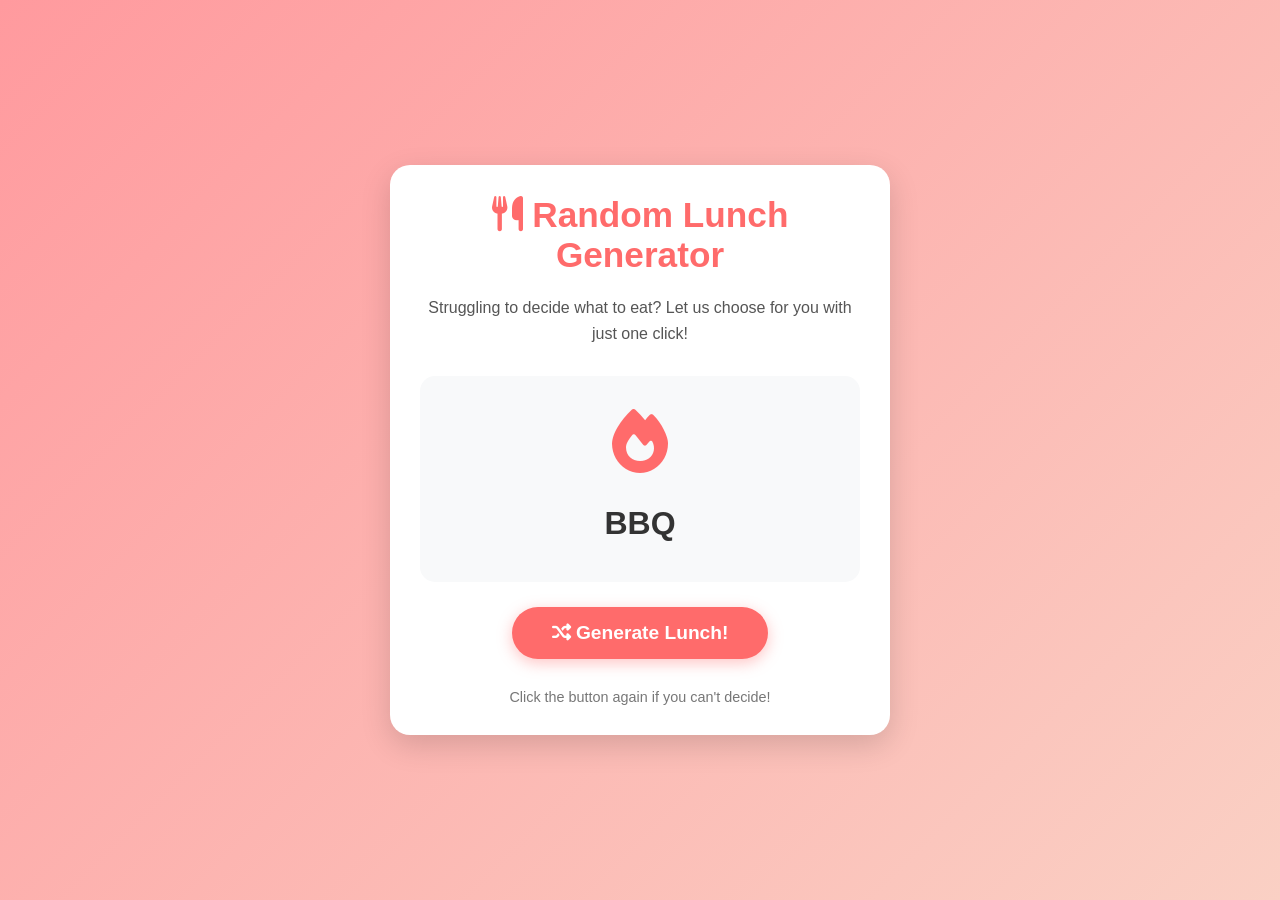
<file: week1/index.html>
<!DOCTYPE html>
<html lang="en">
<head>
    <meta charset="UTF-8">
    <meta name="viewport" content="width=device-width, initial-scale=1.0">
    <title>Random Lunch Menu Generator</title>
    <link rel="stylesheet" href="https://cdnjs.cloudflare.com/ajax/libs/font-awesome/6.4.0/css/all.min.css">
    <style>
        * {
            margin: 0;
            padding: 0;
            box-sizing: border-box;
            font-family: 'Segoe UI', Tahoma, Geneva, Verdana, sans-serif;
        }
        
        body {
            background: linear-gradient(135deg, #ff9a9e 0%, #fad0c4 100%);
            min-height: 100vh;
            display: flex;
            justify-content: center;
            align-items: center;
            padding: 20px;
        }
        
        .container {
            background-color: white;
            border-radius: 20px;
            box-shadow: 0 10px 30px rgba(0, 0, 0, 0.15);
            width: 90%;
            max-width: 500px;
            padding: 30px;
            text-align: center;
        }
        
        h1 {
            color: #ff6b6b;
            margin-bottom: 20px;
            font-size: 2.2rem;
        }
        
        .description {
            color: #555;
            margin-bottom: 30px;
            line-height: 1.6;
        }
        
        .lunch-display {
            background-color: #f8f9fa;
            border-radius: 15px;
            padding: 30px;
            margin: 25px 0;
            min-height: 200px;
            display: flex;
            flex-direction: column;
            justify-content: center;
            align-items: center;
            transition: all 0.3s ease;
        }
        
        .food-icon {
            font-size: 4rem;
            margin-bottom: 15px;
            color: #ff6b6b;
        }
        
        .food-name {
            font-size: 2rem;
            color: #333;
            font-weight: bold;
            margin: 10px 0;
        }
        
        .generate-btn {
            background-color: #ff6b6b;
            color: white;
            border: none;
            border-radius: 50px;
            padding: 15px 40px;
            font-size: 1.2rem;
            font-weight: bold;
            cursor: pointer;
            transition: all 0.3s ease;
            box-shadow: 0 4px 15px rgba(255, 107, 107, 0.4);
        }
        
        .generate-btn:hover {
            background-color: #ff5252;
            transform: translateY(-3px);
            box-shadow: 0 6px 20px rgba(255, 107, 107, 0.5);
        }
        
        .generate-btn:active {
            transform: translateY(0);
        }
        
        .footer {
            margin-top: 30px;
            color: #777;
            font-size: 0.9rem;
        }
        
        @keyframes fadeIn {
            from { opacity: 0; transform: translateY(10px); }
            to { opacity: 1; transform: translateY(0); }
        }
        
        .fade-in {
            animation: fadeIn 0.5s ease forwards;
        }
        
        @media (max-width: 600px) {
            .container {
                padding: 20px;
            }
            
            h1 {
                font-size: 1.8rem;
            }
            
            .food-name {
                font-size: 1.6rem;
            }
            
            .generate-btn {
                padding: 12px 30px;
                font-size: 1.1rem;
            }
        }
    </style>
</head>
<body>
    <div class="container">
        <h1><i class="fas fa-utensils"></i> Random Lunch Generator</h1>
        <p class="description">Struggling to decide what to eat? Let us choose for you with just one click!</p>
        
        <div class="lunch-display">
            <div class="food-icon"><i class="fas fa-question"></i></div>
            <div class="food-name">What's for lunch?</div>
        </div>
        
        <button class="generate-btn" id="generateBtn">
            <i class="fas fa-random"></i> Generate Lunch!
        </button>
        
        <p class="footer">Click the button again if you can't decide!</p>
    </div>

    <script>
        document.addEventListener('DOMContentLoaded', function() {
            const generateBtn = document.getElementById('generateBtn');
            const foodIcon = document.querySelector('.food-icon');
            const foodName = document.querySelector('.food-name');
            const lunchDisplay = document.querySelector('.lunch-display');
            
            // Array of lunch options with corresponding Font Awesome icons
            const lunchMenu = [
                { name: "Pizza", icon: "fas fa-pizza-slice" },
                { name: "Sushi", icon: "fas fa-fish" },
                { name: "Burger", icon: "fas fa-hamburger" },
                { name: "Salad", icon: "fas fa-leaf" },
                { name: "Tacos", icon: "fas fa-pepper-hot" },
                { name: "Ramen", icon: "fas fa-bowl-food" },
                { name: "Sandwich", icon: "fas fa-bread-slice" },
                { name: "Pasta", icon: "fas fa-plate-wheat" },
                { name: "Curry", icon: "fas fa-bowl-rice" },
                { name: "Steak", icon: "fas fa-drumstick-bite" },
                { name: "Soup", icon: "fas fa-mug-hot" },
                { name: "BBQ", icon: "fas fa-fire" }
            ];
            
            // Function to generate random lunch
            function generateRandomLunch() {
                // Remove fade-in class if it exists
                lunchDisplay.classList.remove('fade-in');
                
                // Get a random lunch option
                const randomIndex = Math.floor(Math.random() * lunchMenu.length);
                const selectedLunch = lunchMenu[randomIndex];
                
                // Briefly show loading state
                foodIcon.innerHTML = '<i class="fas fa-spinner fa-spin"></i>';
                foodName.textContent = "Thinking...";
                
                // After a short delay, show the selected lunch
                setTimeout(() => {
                    foodIcon.innerHTML = `<i class="${selectedLunch.icon}"></i>`;
                    foodName.textContent = selectedLunch.name;
                    
                    // Add animation class
                    lunchDisplay.classList.add('fade-in');
                }, 500);
            }
            
            // Add click event to button
            generateBtn.addEventListener('click', generateRandomLunch);
            
            // Generate a random lunch on page load
            generateRandomLunch();
        });
    </script>
</body>
</html>
</file>
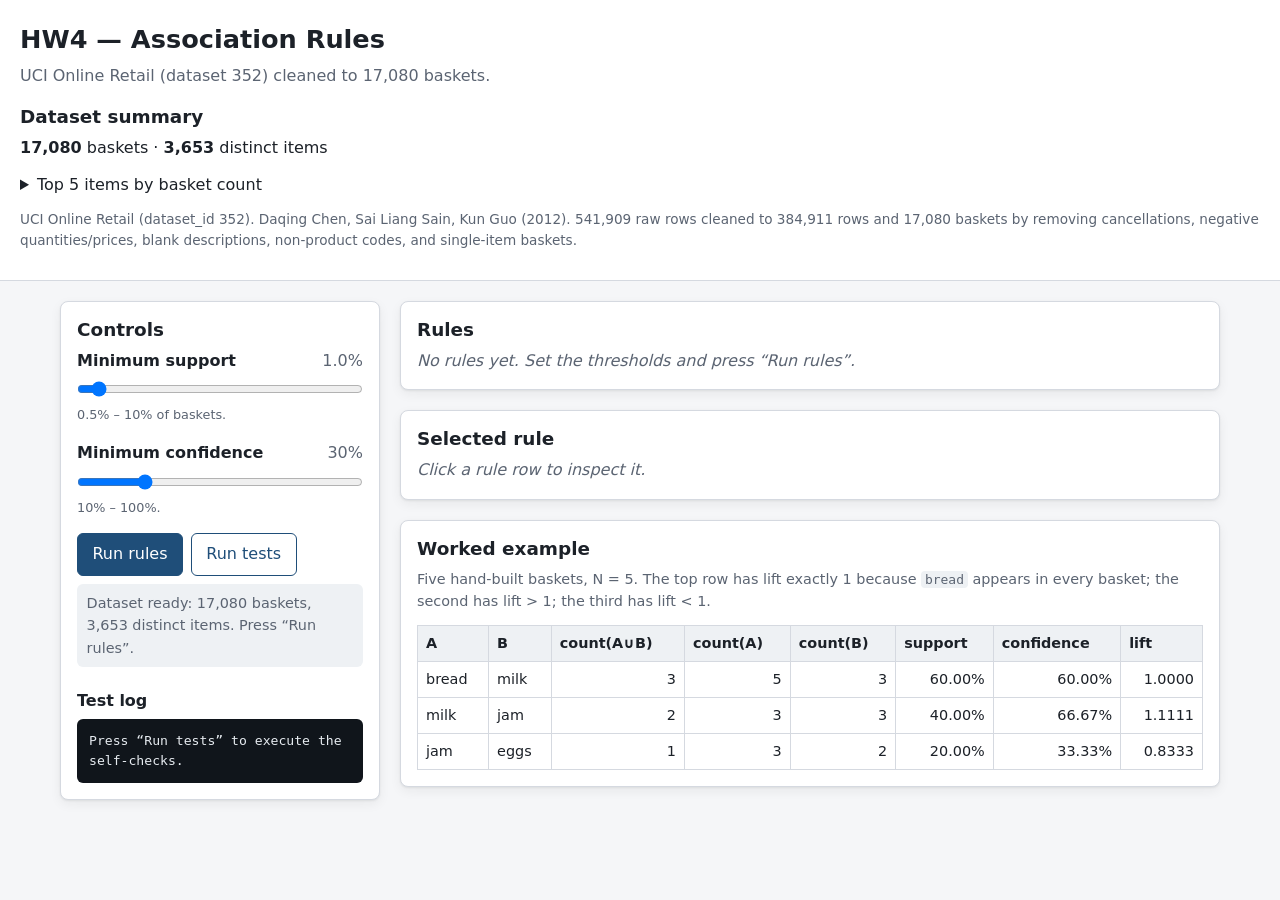
<file: week4/index.html>
<!DOCTYPE html>
<html lang="en">
<head>
  <meta charset="utf-8">
  <meta name="viewport" content="width=device-width, initial-scale=1">
  <title>HW4 — Association Rules</title>
  <link rel="stylesheet" href="style.css">
</head>
<body>
  <noscript>
    <p class="load-error">JavaScript required — please enable scripts for this directory and reload.</p>
  </noscript>
  <header class="site-header">
    <h1>HW4 — Association Rules</h1>
    <p class="subtitle">UCI Online Retail (dataset 352) cleaned to 17,080 baskets.</p>
    <section id="dataset-summary" aria-labelledby="dataset-summary-heading" class="summary">
      <h2 id="dataset-summary-heading">Dataset summary</h2>
      <div id="dataset-summary-body">
        <p class="empty-state">Loading dataset…</p>
      </div>
    </section>
  </header>

  <div class="layout">
    <aside class="sidebar" aria-labelledby="controls-heading">
      <h2 id="controls-heading">Controls</h2>

      <div class="control">
        <label for="min-support">
          Minimum support
          <output id="min-support-value" for="min-support">1.0%</output>
        </label>
        <input type="range" id="min-support" name="min-support"
               min="0.5" max="10" step="0.5" value="1"
               aria-describedby="min-support-hint">
        <p class="hint" id="min-support-hint">0.5% – 10% of baskets.</p>
      </div>

      <div class="control">
        <label for="min-confidence">
          Minimum confidence
          <output id="min-confidence-value" for="min-confidence">30%</output>
        </label>
        <input type="range" id="min-confidence" name="min-confidence"
               min="10" max="100" step="5" value="30"
               aria-describedby="min-confidence-hint">
        <p class="hint" id="min-confidence-hint">10% – 100%.</p>
      </div>

      <div class="button-row">
        <button type="button" id="run-rules">Run rules</button>
        <button type="button" id="run-tests" class="secondary">Run tests</button>
      </div>

      <p id="status" class="status" role="status" aria-live="polite">Loading…</p>

      <h3 id="test-log-heading">Test log</h3>
      <pre id="testLog" class="test-log" tabindex="0" aria-labelledby="test-log-heading">Press “Run tests” to execute the self-checks.</pre>
    </aside>

    <main>
      <section aria-labelledby="results-heading">
        <h2 id="results-heading">Rules</h2>
        <div id="results">
          <p class="empty-state">No rules yet. Set the thresholds and press “Run rules”.</p>
        </div>
      </section>

      <section aria-labelledby="detail-heading" class="panel">
        <h2 id="detail-heading">Selected rule</h2>
        <div id="rule-detail">
          <p class="empty-state">Click a rule row to inspect it.</p>
        </div>
      </section>

      <section aria-labelledby="example-heading" class="panel">
        <h2 id="example-heading">Worked example</h2>
        <div id="worked-example"></div>
      </section>
    </main>
  </div>

  <script src="transactions.js"></script>
  <script src="script.js"></script>
</body>
</html>
</file>
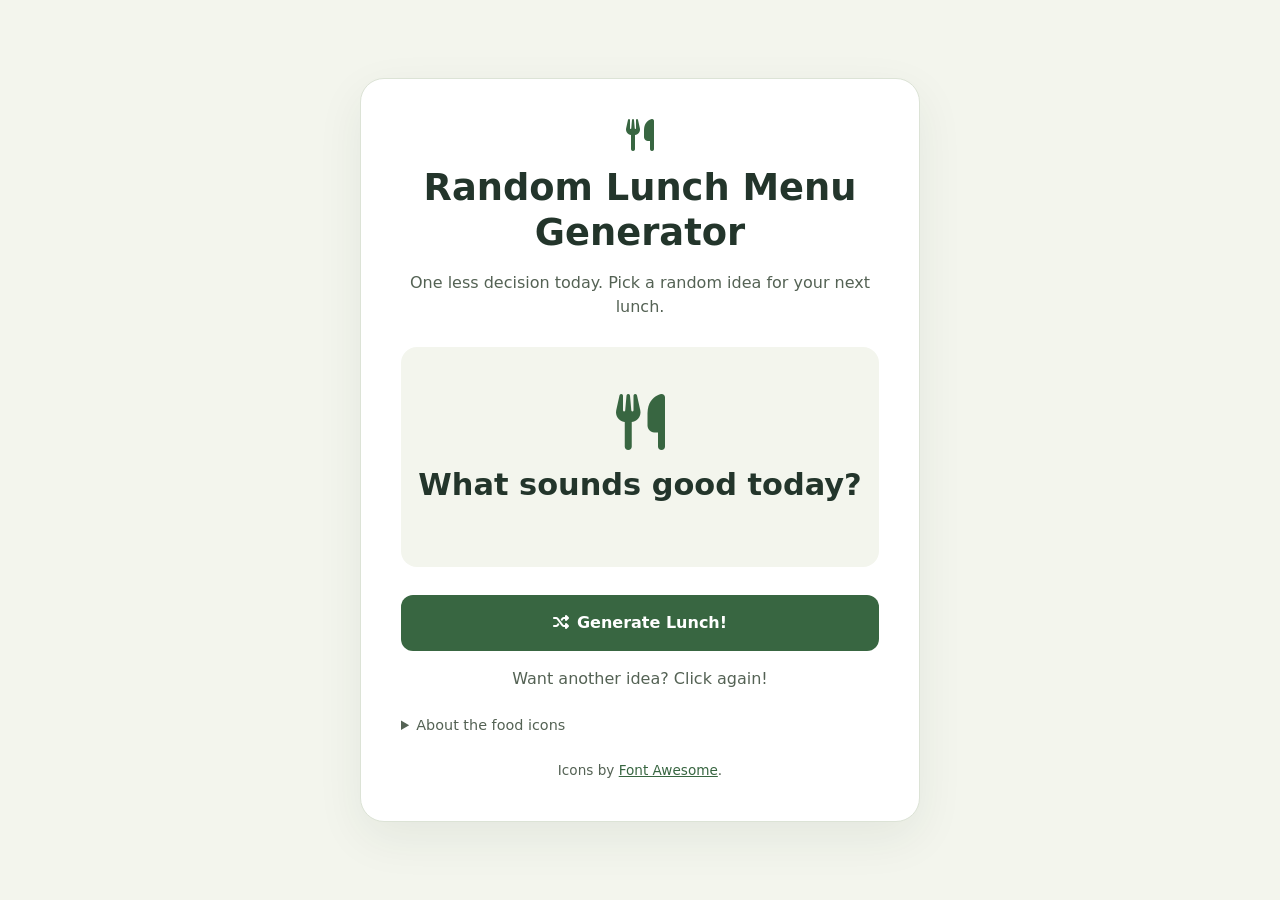
<file: week1/index_fixed.html>
<!DOCTYPE html>
<html lang="en">
<head>
    <meta charset="UTF-8">
    <meta name="viewport" content="width=device-width, initial-scale=1.0">
    <meta name="description" content="Get a random lunch idea with one click. No sign-up, just something delicious to try.">
    <title>Random Lunch Menu Generator</title>
    <link rel="stylesheet" href="https://cdnjs.cloudflare.com/ajax/libs/font-awesome/6.4.0/css/all.min.css">
    <style>
        * {
            box-sizing: border-box;
        }

        body {
            margin: 0;
            min-height: 100vh;
            display: grid;
            place-items: center;
            padding: 24px 16px;
            background: #f3f5ed;
            color: #23352b;
            font-family: system-ui, sans-serif;
            line-height: 1.5;
        }

        main {
            width: 100%;
            max-width: 560px;
            padding: clamp(20px, 5vw, 40px);
            border: 1px solid #dce3d6;
            border-radius: 24px;
            background: #fff;
            box-shadow: 0 16px 48px #23352b12;
            text-align: center;
        }

        .brand-icon {
            color: #386641;
            font-size: 2rem;
        }

        h1 {
            margin: 12px 0;
            font-size: clamp(1.6rem, 5vw, 2.3rem);
            line-height: 1.2;
        }

        .intro, footer {
            color: #546254;
        }

        .result {
            display: grid;
            justify-items: center;
            align-content: center;
            gap: 12px;
            min-height: 220px;
            margin: 28px 0;
            padding: 24px 16px;
            border-radius: 16px;
            background: #f3f5ed;
        }

        .result-icon {
            color: #386641;
            font-size: 3.5rem;
        }

        h2 {
            margin: 0;
            max-width: 100%;
            overflow-wrap: anywhere;
            font-size: clamp(1.4rem, 4vw, 1.9rem);
        }

        button {
            width: 100%;
            padding: 16px 20px;
            border: 0;
            border-radius: 12px;
            background: #386641;
            color: #fff;
            font: inherit;
            font-weight: 700;
            cursor: pointer;
        }

        button:hover {
            background: #294d30;
        }

        button:focus-visible, a:focus-visible {
            outline: 3px solid #a65816;
            outline-offset: 4px;
        }

        button i {
            margin-right: 8px;
        }

        footer {
            margin-top: 24px;
            font-size: 0.85rem;
        }

        a {
            color: #386641;
        }

        .icon-note, .icon-guide {
            color: #546254;
            font-size: 0.9rem;
        }

        .icon-note {
            margin: 0;
        }

        .icon-guide {
            margin-top: 24px;
            text-align: left;
        }

        summary {
            cursor: pointer;
        }

        .icon-guide li {
            margin: 8px 0;
            overflow-wrap: anywhere;
        }
    </style>
</head>
<body>
    <main>
        <header>
            <i class="fa-solid fa-utensils brand-icon" aria-hidden="true"></i>
            <h1>Random Lunch Menu Generator</h1>
            <p class="intro">One less decision today. Pick a random idea for your next lunch.</p>
        </header>

        <section class="result" aria-live="polite" aria-atomic="true" aria-labelledby="lunch-name">
            <i id="lunch-icon" class="fa-solid fa-utensils result-icon" aria-hidden="true"></i>
            <h2 id="lunch-name">What sounds good today?</h2>
            <p id="icon-note" class="icon-note"></p>
        </section>

        <button id="generate-lunch" type="button">
            <i class="fa-solid fa-shuffle" aria-hidden="true"></i>Generate Lunch!
        </button>
        <p class="intro">Want another idea? Click again!</p>
        <noscript><p>Please enable JavaScript to generate a lunch suggestion.</p></noscript>

        <details class="icon-guide">
            <summary>About the food icons</summary>
            <p>Font Awesome Free 6.4.0 has dedicated icons for Pizza and Burger.
                These dishes have no dedicated icon in that free set, so the alternatives below are used.
                Soup and BBQ use the explicitly requested hot-mug and fire symbols rather than food or ingredient icons:</p>
            <ul id="icon-alternatives"></ul>
        </details>

        <footer>Icons by <a href="https://fontawesome.com/">Font Awesome</a>.</footer>
    </main>

    <script>
        // Every icon below, plus utensils and shuffle in the UI, was checked
        // against the exact Font Awesome Free 6.4.0 stylesheet linked above.
        const lunchMenu = [
            { name: 'Pizza', icon: 'fa-pizza-slice', alternative: '' },
            { name: 'Sushi', icon: 'fa-fish', alternative: 'fish, a common sushi ingredient' },
            { name: 'Burger', icon: 'fa-hamburger', alternative: '' },
            { name: 'Salad', icon: 'fa-leaf', alternative: 'a leaf representing salad greens' },
            { name: 'Tacos', icon: 'fa-pepper-hot', alternative: 'a chili pepper representing a taco ingredient' },
            { name: 'Ramen', icon: 'fa-bowl-food', alternative: 'a bowl of food representing a bowl of ramen' },
            { name: 'Sandwich', icon: 'fa-bread-slice', alternative: 'bread, the base of a sandwich' },
            { name: 'Pasta', icon: 'fa-plate-wheat', alternative: 'a plate with wheat representing a wheat-based meal' },
            { name: 'Curry', icon: 'fa-bowl-rice', alternative: 'rice, a common accompaniment to curry' },
            { name: 'Steak', icon: 'fa-drumstick-bite', alternative: 'a poultry drumstick as a general meat symbol, not a steak depiction' },
            { name: 'Soup', icon: 'fa-mug-hot', alternative: 'a steaming mug suggesting hot soup, as explicitly requested' },
            { name: 'BBQ', icon: 'fa-fire', alternative: 'fire representing barbecue cooking, as explicitly requested' }
        ];

        const generateButton = document.getElementById('generate-lunch');
        const lunchIcon = document.getElementById('lunch-icon');
        const lunchName = document.getElementById('lunch-name');
        const iconNote = document.getElementById('icon-note');
        const iconAlternatives = document.getElementById('icon-alternatives');
        const result = document.querySelector('.result');
        const reducedMotion = window.matchMedia('(prefers-reduced-motion: reduce)');
        let revealAnimation;

        function describeAlternative(lunch) {
            return lunch.alternative
                ? `${lunch.name} has no dedicated icon in Font Awesome Free 6.4.0. Using ${lunch.icon}: ${lunch.alternative}.`
                : '';
        }

        lunchMenu.filter(lunch => lunch.alternative).forEach(lunch => {
            const item = document.createElement('li');
            item.textContent = describeAlternative(lunch);
            iconAlternatives.appendChild(item);
        });

        generateButton.addEventListener('click', () => {
            const lunch = lunchMenu[Math.floor(Math.random() * lunchMenu.length)];
            lunchIcon.className = `fa-solid ${lunch.icon} result-icon`;
            lunchName.textContent = lunch.name;
            iconNote.textContent = describeAlternative(lunch);

            if (revealAnimation) {
                revealAnimation.cancel();
            }
            if (!reducedMotion.matches && typeof result.animate === 'function') {
                revealAnimation = result.animate(
                    [
                        { opacity: 0.5, transform: 'translateY(6px)' },
                        { opacity: 1, transform: 'translateY(0)' }
                    ],
                    { duration: 200, easing: 'ease-out' }
                );
            }
        });
    </script>
</body>
</html>
</file>
<file: week4/style.css>
/* week4/style.css — HW4 association-rules starter.
   Clean neutral palette, readable type, tabular numbers, single column < 700px. */

:root {
  --bg: #f5f6f8;
  --surface: #ffffff;
  --border: #d5d9e0;
  --text: #1c2128;
  --muted: #5b6472;
  --accent: #1f4e79;
  --accent-contrast: #ffffff;
  --warning: #7a4b00;
  --warning-bg: #fff5e0;
  --focus: #b4530a;
  --shadow: 0 1px 2px rgba(28, 33, 40, 0.08), 0 4px 12px rgba(28, 33, 40, 0.06);
  --radius: 8px;
}

*,
*::before,
*::after {
  box-sizing: border-box;
}

html {
  font-size: 16px;
}

body {
  margin: 0;
  background: var(--bg);
  color: var(--text);
  font-family: system-ui, -apple-system, "Segoe UI", Roboto, Helvetica, Arial, sans-serif;
  font-size: 1rem;
  line-height: 1.55;
}

h1, h2, h3 {
  line-height: 1.25;
  margin: 0 0 0.5rem;
}

h1 { font-size: 1.6rem; }
h2 { font-size: 1.15rem; margin-top: 0; }
h3 { font-size: 1rem; margin-top: 1.5rem; }

p { margin: 0 0 0.75rem; }

code {
  font-family: ui-monospace, SFMono-Regular, Menlo, Consolas, monospace;
  font-size: 0.9em;
  background: #eef1f4;
  padding: 0.05em 0.3em;
  border-radius: 4px;
}

/* --- layout ------------------------------------------------------------- */

.site-header {
  background: var(--surface);
  border-bottom: 1px solid var(--border);
  padding: 1.5rem 1.25rem 1rem;
}

.subtitle {
  color: var(--muted);
  margin-bottom: 1rem;
}

.layout {
  display: grid;
  grid-template-columns: minmax(260px, 320px) minmax(0, 1fr);
  gap: 1.25rem;
  max-width: 1200px;
  margin: 0 auto;
  padding: 1.25rem;
  align-items: start;
}

.sidebar {
  position: sticky;
  top: 1.25rem;
  background: var(--surface);
  border: 1px solid var(--border);
  border-radius: var(--radius);
  box-shadow: var(--shadow);
  padding: 1rem;
}

main {
  display: flex;
  flex-direction: column;
  gap: 1.25rem;
  min-width: 0;
}

.panel,
section[aria-labelledby="results-heading"] {
  background: var(--surface);
  border: 1px solid var(--border);
  border-radius: var(--radius);
  box-shadow: var(--shadow);
  padding: 1rem;
}

.summary {
  margin-top: 0.5rem;
}

.summary-line {
  font-variant-numeric: tabular-nums;
}

.provenance {
  color: var(--muted);
  font-size: 0.85rem;
  margin-top: 0.75rem;
}

/* --- controls ----------------------------------------------------------- */

.control {
  margin-bottom: 1rem;
}

.control label {
  display: flex;
  justify-content: space-between;
  gap: 0.5rem;
  font-weight: 600;
  margin-bottom: 0.25rem;
}

.control output {
  font-variant-numeric: tabular-nums;
  font-weight: 400;
  color: var(--muted);
}

.control input[type="range"] {
  width: 100%;
  margin: 0.25rem 0;
}

.hint {
  color: var(--muted);
  font-size: 0.8rem;
  margin: 0;
}

.button-row {
  display: flex;
  flex-wrap: wrap;
  gap: 0.5rem;
  margin: 0.5rem 0;
}

button {
  font: inherit;
  padding: 0.5rem 0.9rem;
  border: 1px solid var(--accent);
  border-radius: 6px;
  background: var(--accent);
  color: var(--accent-contrast);
  cursor: pointer;
}

button.secondary {
  background: var(--surface);
  color: var(--accent);
}

button:hover {
  filter: brightness(0.94);
}

:focus-visible {
  outline: 3px solid var(--focus);
  outline-offset: 2px;
}

input[type="range"]:focus-visible {
  outline: 3px solid var(--focus);
  outline-offset: 4px;
}

.status {
  background: #eef1f4;
  border-radius: 6px;
  padding: 0.5rem 0.6rem;
  font-size: 0.9rem;
  color: var(--muted);
  min-height: 2.5rem;
}

.test-log {
  background: #10151b;
  color: #e6ebf0;
  border-radius: 6px;
  padding: 0.75rem;
  font-family: ui-monospace, SFMono-Regular, Menlo, Consolas, monospace;
  font-size: 0.82rem;
  line-height: 1.5;
  white-space: pre-wrap;
  max-height: 22rem;
  overflow: auto;
  margin: 0;
}

/* --- tables ------------------------------------------------------------- */

.data-table {
  width: 100%;
  border-collapse: collapse;
  font-size: 0.9rem;
  font-variant-numeric: tabular-nums;
  margin-top: 0.5rem;
}

.data-table th,
.data-table td {
  border: 1px solid var(--border);
  padding: 0.4rem 0.5rem;
  text-align: left;
  vertical-align: top;
}

.data-table th {
  background: #eef1f4;
  font-weight: 600;
}

.data-table td.num,
.data-table th.num {
  text-align: right;
  font-variant-numeric: tabular-nums;
}

.rules-table tbody tr {
  cursor: pointer;
}

.rules-table tbody tr:hover,
.rules-table tbody tr:focus-visible {
  background: #eef4fa;
}

.results-count {
  color: var(--muted);
  font-size: 0.9rem;
  margin: 0;
}

.empty-state {
  color: var(--muted);
  font-style: italic;
  margin: 0;
}

/* --- rule detail -------------------------------------------------------- */

.rule-metrics {
  display: grid;
  grid-template-columns: max-content minmax(0, 1fr);
  gap: 0.25rem 1rem;
  margin: 0 0 0.75rem;
}

.rule-metrics dt {
  font-weight: 600;
}

.rule-metrics dd {
  margin: 0;
  font-variant-numeric: tabular-nums;
}

.comparison {
  background: #eef4fa;
  border-radius: 6px;
  padding: 0.5rem 0.6rem;
  font-size: 0.9rem;
}

.warning {
  background: var(--warning-bg);
  color: var(--warning);
  border-radius: 6px;
  padding: 0.5rem 0.6rem;
  font-size: 0.9rem;
}

.worked-example-intro {
  color: var(--muted);
  font-size: 0.9rem;
}

/* --- responsive --------------------------------------------------------- */

@media (max-width: 700px) {
  .layout {
    grid-template-columns: 1fr;
    padding: 0.75rem;
  }

  .sidebar {
    position: static;
  }
}
</file>
